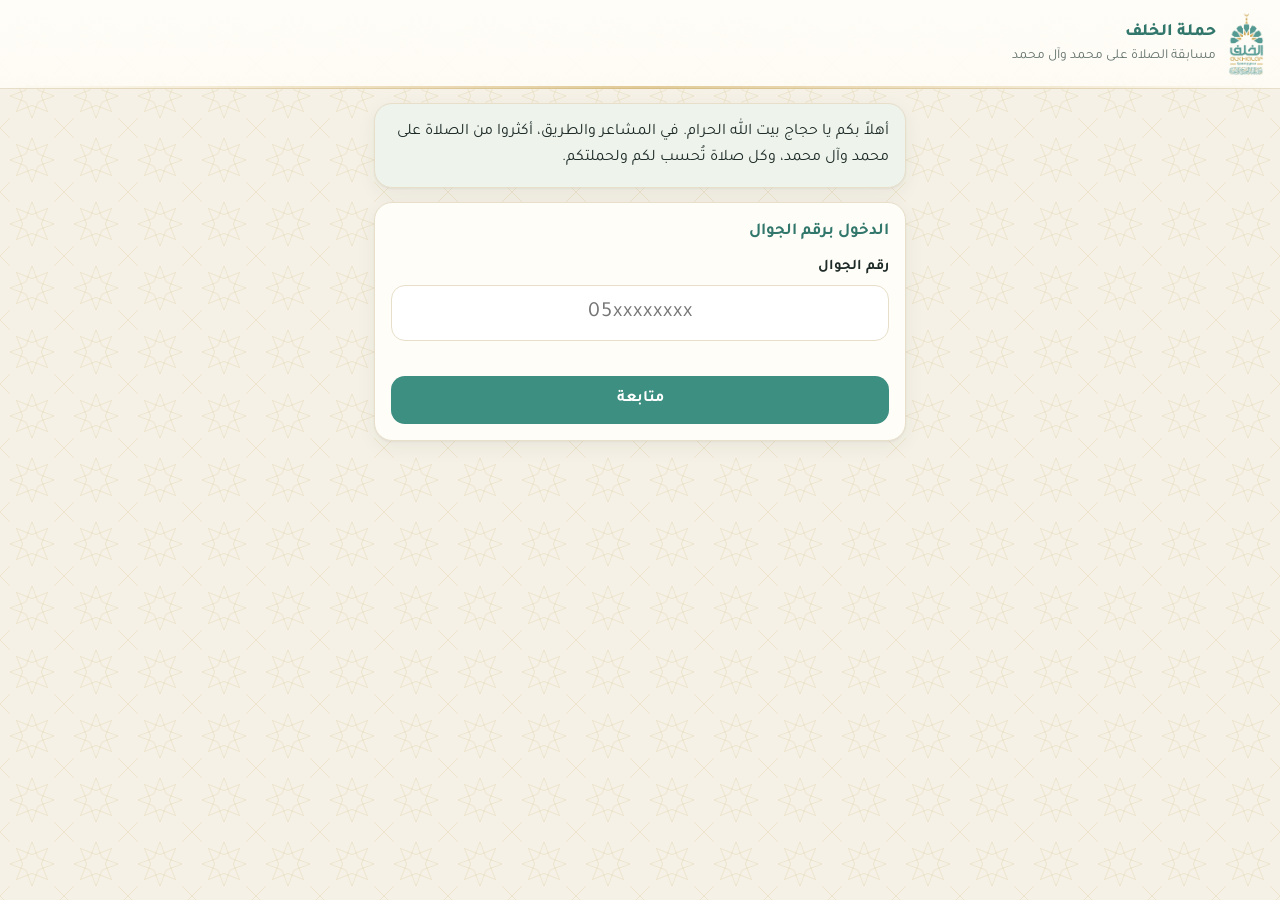
<file: index.html>
<!doctype html>
<html lang="ar" dir="rtl">
<head>
  <meta charset="utf-8">
  <meta name="viewport" content="width=device-width, initial-scale=1, viewport-fit=cover">
  <meta name="theme-color" content="#3d8f82">
  <meta name="apple-mobile-web-app-capable" content="yes">
  <title>مسابقة الصلاة على محمد وآل محمد</title>
  <link rel="manifest" href="manifest.webmanifest">
  <link rel="icon" href="assets/icon-192.png">
  <link rel="apple-touch-icon" href="assets/icon-192.png">
  <link rel="preconnect" href="https://fonts.googleapis.com">
  <link rel="preconnect" href="https://fonts.gstatic.com" crossorigin>
  <link href="https://fonts.googleapis.com/css2?family=Tajawal:wght@400;500;700;800&display=swap" rel="stylesheet">
  <link rel="stylesheet" href="assets/style.css">
</head>
<body>
  <div id="demo" class="demo-bar hidden"></div>
  <header class="brand">
    <img class="logo" id="logo" src="assets/logo.png" alt="شعار الحملة">
    <div class="titles">
      <h1 id="campaign">حملة الخلف</h1>
      <p class="sub" id="contest">مسابقة الصلاة على محمد وآل محمد</p>
    </div>
  </header>
  <main class="wrap" id="app"><div class="spinner"></div></main>
  <script type="module" src="js/app.js"></script>
</body>
</html>
</file>
<file: assets/style.css>
/* ===== هوية الحملة: أخضر وذهبي، هادئ، زخرفة هندسية خفيفة ===== */
:root {
  --primary: #3d8f82;
  --primary-ink: #ffffff;
  --gold: #c9a24b;
  --bg: #f5f1e6;
  --card: #fffdf7;
  --ink: #1e2b28;
  --muted: #66746f;
  --line: #e7dfca;
  --soft: color-mix(in srgb, var(--primary) 9%, var(--card));
  --soft-gold: color-mix(in srgb, var(--gold) 14%, var(--card));
  --deep: color-mix(in srgb, var(--primary) 78%, #0b201c);
  --danger: #b4483b;
  --warn: #a8761c;
  --ok: #2f7d5b;
  --radius: 18px;
  --shadow: 0 1px 2px rgba(30, 43, 40, .05), 0 6px 20px rgba(30, 43, 40, .06);
  /* زخرفة النجمة الثمانية بخطوط ذهبية خفيفة */
  --pattern: url("data:image/svg+xml,%3Csvg xmlns='http://www.w3.org/2000/svg' width='64' height='64' viewBox='0 0 64 64'%3E%3Cg fill='none' stroke='%23c9a24b' stroke-opacity='.16' stroke-width='1'%3E%3Cpath d='M32 10 38 26 54 32 38 38 32 54 26 38 10 32 26 26Z'/%3E%3Cpath d='M16.4 16.4 32 22.6 47.6 16.4 41.4 32 47.6 47.6 32 41.4 16.4 47.6 22.6 32Z'/%3E%3Cpath d='M0 0 10 10M64 0 54 10M0 64 10 54M64 64 54 54'/%3E%3C/g%3E%3C/svg%3E");
}
* { box-sizing: border-box; -webkit-tap-highlight-color: transparent; }
html { -webkit-text-size-adjust: 100%; }
body {
  margin: 0; font-family: 'Tajawal', system-ui, sans-serif; color: var(--ink); background: var(--bg);
  background-image: var(--pattern); background-size: 64px 64px; line-height: 1.6; font-size: 16px;
  min-height: 100vh;
}
button, input, select, textarea { font: inherit; color: inherit; }
a { color: var(--primary); }
.hidden { display: none !important; }
.muted { color: var(--muted); }
.small { font-size: .86rem; }
.center { text-align: center; }
.num { font-variant-numeric: tabular-nums; font-feature-settings: "tnum"; }

/* ===== الترويسة ===== */
.brand {
  display: flex; align-items: center; gap: 12px; padding: 12px 16px;
  background: linear-gradient(180deg, var(--card), color-mix(in srgb, var(--card) 85%, transparent));
  border-bottom: 1px solid var(--line); position: relative;
}
.brand::after { /* شريط ذهبي رفيع */
  content: ""; position: absolute; inset: auto 0 -1px 0; height: 3px;
  background: linear-gradient(90deg, transparent, var(--gold), transparent); opacity: .55;
}
/* الشعار كاملاً بلا قص */
.brand .logo { height: 64px; width: auto; max-width: 90px; object-fit: contain; flex: none; }
.brand .titles { min-width: 0; flex: 1; }
.brand h1 { margin: 0; font-size: 1.08rem; font-weight: 800; color: var(--deep); line-height: 1.35; }
.brand .sub { margin: 0; font-size: .86rem; color: var(--muted); }
.brand .tools { display: flex; gap: 6px; }

.wrap { max-width: 560px; margin: 0 auto; padding: 14px 14px 40px; }
.card {
  background: var(--card); border: 1px solid var(--line); border-radius: var(--radius); box-shadow: var(--shadow);
  padding: 16px; margin-bottom: 14px;
}
.card h2, .card h3 { margin: 0 0 10px; font-size: 1.05rem; color: var(--deep); }
.card.soft { background: var(--soft); }
.card.gold { background: var(--soft-gold); border-color: color-mix(in srgb, var(--gold) 40%, var(--line)); }
.row { display: flex; gap: 10px; align-items: center; flex-wrap: wrap; }
.row.between { justify-content: space-between; }
.grow { flex: 1; min-width: 0; }
.stack > * + * { margin-top: 10px; }

/* ===== الأزرار والحقول ===== */
.btn {
  display: inline-flex; align-items: center; justify-content: center; gap: 6px; min-height: 48px; padding: 10px 18px;
  border-radius: 14px; border: 1px solid transparent; background: var(--primary); color: var(--primary-ink);
  font-weight: 700; font-size: 1rem; cursor: pointer; transition: transform .12s, background .2s, opacity .2s; text-decoration: none;
}
.btn:active { transform: scale(.98); }
.btn[disabled], .btn.busy { opacity: .55; pointer-events: none; }
.btn.block { width: 100%; }
.btn.ghost { background: transparent; color: var(--deep); border-color: var(--line); }
.btn.gold { background: var(--gold); color: #fff; }
.btn.danger { background: var(--danger); }
.btn.sm { min-height: 36px; padding: 6px 12px; font-size: .9rem; border-radius: 10px; }
.btn.icon { min-height: 40px; width: 40px; padding: 0; border-radius: 12px; background: var(--soft); color: var(--deep); }
.field { display: block; margin-bottom: 12px; }
.field > span { display: block; font-weight: 600; font-size: .92rem; margin-bottom: 5px; }
.input, select.input, textarea.input {
  width: 100%; min-height: 50px; padding: 10px 14px; border-radius: 14px; border: 1.5px solid var(--line);
  background: #fff; font-size: 1.05rem; outline: none; transition: border-color .2s;
}
.input:focus { border-color: var(--primary); }
.input.phone { direction: ltr; text-align: center; font-size: 1.35rem; letter-spacing: 1px; }
textarea.input { min-height: 90px; resize: vertical; }
.check { display: flex; gap: 10px; align-items: center; cursor: pointer; padding: 6px 0; }
.check input { width: 22px; height: 22px; flex: none; accent-color: var(--primary); }
.seg { display: flex; gap: 8px; }
.seg label { flex: 1; }
.seg input { position: absolute; opacity: 0; }
.seg span { display: block; text-align: center; padding: 12px; border: 1.5px solid var(--line); border-radius: 14px; background: #fff; cursor: pointer; font-weight: 700; }
.seg input:checked + span { border-color: var(--primary); background: var(--soft); color: var(--deep); }
.err { color: var(--danger); font-weight: 600; min-height: 1.4em; }

/* ===== الشريط التجريبي ===== */
.demo-bar { background: #fff4d6; border-bottom: 1px solid #ecd28a; color: #6d5310; font-size: .85rem; padding: 7px 14px; text-align: center; }
.demo-bar b { white-space: nowrap; }

/* ===== العداد ===== */
.status-chip { display: inline-block; padding: 2px 10px; border-radius: 99px; font-size: .78rem; font-weight: 700; background: var(--soft); color: var(--deep); }
.status-chip.running { background: color-mix(in srgb, var(--ok) 14%, #fff); color: var(--ok); }
.status-chip.paused, .status-chip.scheduled { background: #fff3d9; color: var(--warn); }
.status-chip.ended, .status-chip.published, .status-chip.draft { background: #eee9de; color: #5d5a50; }

.hello { display: flex; align-items: center; justify-content: space-between; gap: 8px; margin: 2px 2px 12px; }
.hello b { color: var(--deep); }

.counter { text-align: center; padding: 18px 16px 12px; }
.counter .lbl { font-size: .95rem; color: var(--muted); font-weight: 600; }
.counter .big { font-size: clamp(2.8rem, 15vw, 4.2rem); font-weight: 800; color: var(--deep); line-height: 1.1; margin: 2px 0 4px; }
.mini-stats { display: grid; grid-template-columns: 1fr 1fr; gap: 10px; margin-top: 10px; }
.mini-stats > div { background: var(--soft); border-radius: 14px; padding: 8px 6px; }
.mini-stats b { display: block; font-size: 1.35rem; color: var(--deep); }
.mini-stats span { font-size: .82rem; color: var(--muted); }

.progress { height: 10px; background: color-mix(in srgb, var(--gold) 16%, #fff); border-radius: 99px; overflow: hidden; }
.progress > i { display: block; height: 100%; width: 0; background: linear-gradient(90deg, var(--gold), color-mix(in srgb, var(--gold) 70%, var(--primary))); border-radius: 99px; transition: width .8s ease; }
.goal { margin-top: 12px; }
.goal .row { font-size: .85rem; color: var(--muted); margin-bottom: 4px; }

/* الزر الدائري الكبير */
.press-zone { display: grid; place-items: center; padding: 10px 0 4px; position: relative; }
.press {
  width: min(66vw, 250px); aspect-ratio: 1; border-radius: 50%; border: none; cursor: pointer; position: relative;
  background: radial-gradient(circle at 50% 35%, color-mix(in srgb, var(--primary) 82%, #fff), var(--primary) 55%, var(--deep));
  color: #fff; box-shadow: 0 0 0 7px var(--card), 0 0 0 10px color-mix(in srgb, var(--gold) 75%, transparent), 0 14px 30px color-mix(in srgb, var(--deep) 35%, transparent);
  display: grid; place-items: center; padding: 26px; touch-action: manipulation; user-select: none; -webkit-user-select: none;
  transition: transform .09s ease, filter .3s;
}
.press::before { /* نجمة ثمانية داخل الزر */
  content: ""; position: absolute; inset: 14%; opacity: .14;
  background: conic-gradient(from 22.5deg, #fff 0 12.5%, transparent 0 25%, #fff 0 37.5%, transparent 0 50%, #fff 0 62.5%, transparent 0 75%, #fff 0 87.5%, transparent 0);
  -webkit-mask: radial-gradient(circle, transparent 38%, #000 39%, #000 70%, transparent 71%); mask: radial-gradient(circle, transparent 38%, #000 39%, #000 70%, transparent 71%);
}
.press .dhikr { position: relative; font-size: clamp(1.15rem, 5.6vw, 1.45rem); font-weight: 800; line-height: 1.55; text-shadow: 0 1px 2px rgba(0, 0, 0, .18); }
.press.down { transform: scale(.955); }
.press:disabled { filter: grayscale(.75) brightness(1.05); cursor: default; }
.ripple { position: absolute; border-radius: 50%; border: 3px solid var(--gold); pointer-events: none; animation: ripple .7s ease-out forwards; }
@keyframes ripple { from { opacity: .7; transform: scale(.9); } to { opacity: 0; transform: scale(1.18); } }
.plus { position: absolute; top: 8%; font-weight: 800; color: var(--gold); font-size: 1.4rem; pointer-events: none; animation: plus .8s ease-out forwards; }
@keyframes plus { from { opacity: 1; transform: translateY(0); } to { opacity: 0; transform: translateY(-36px); } }
.hint { min-height: 1.7em; text-align: center; color: var(--warn); font-size: .92rem; transition: opacity .4s; }

.sync { display: flex; align-items: center; justify-content: center; gap: 6px; font-size: .88rem; font-weight: 600; padding: 6px 12px; border-radius: 99px; margin: 6px auto 0; width: fit-content; }
.sync.ok { color: var(--ok); background: color-mix(in srgb, var(--ok) 10%, #fff); }
.sync.wait { color: var(--warn); background: #fff4dc; }
.sync.off { color: var(--danger); background: #fbe9e6; }

.toggles { display: flex; gap: 8px; flex-wrap: wrap; justify-content: center; margin-top: 12px; }
.chip-toggle { display: inline-flex; align-items: center; gap: 6px; min-height: 40px; padding: 6px 12px; border-radius: 99px; border: 1.5px solid var(--line); background: #fff; font-size: .88rem; font-weight: 600; cursor: pointer; }
.chip-toggle.on { border-color: var(--primary); background: var(--soft); color: var(--deep); }

.banner { border-radius: 14px; padding: 12px 14px; font-weight: 600; text-align: center; margin-bottom: 12px; }
.banner.wait { background: #fff4dc; color: #7b5714; }
.banner.end { background: #eee9de; color: #514c40; }
.banner .count { display: block; font-size: 1.8rem; font-weight: 800; margin-top: 4px; direction: ltr; }
.announce { display: flex; gap: 10px; align-items: flex-start; }
.announce .ic { font-size: 1.3rem; }

.list { list-style: none; margin: 0; padding: 0; }
.list li { display: flex; justify-content: space-between; align-items: center; gap: 10px; padding: 10px 2px; border-bottom: 1px dashed var(--line); }
.list li:last-child { border-bottom: none; }
.list .sub { font-size: .8rem; color: var(--muted); }
.list li.today { background: var(--soft); border-radius: 10px; padding-inline: 8px; }
.bar-row { display: grid; grid-template-columns: 1fr auto; gap: 4px 10px; margin-bottom: 10px; }
.bar-row .progress { grid-column: 1 / -1; height: 8px; }
details.card summary { cursor: pointer; font-weight: 700; color: var(--deep); list-style: none; }
details.card summary::-webkit-details-marker { display: none; }
details.card summary::after { content: "▾"; float: left; color: var(--muted); }
.pre { white-space: pre-wrap; }

/* وضع الضغط في أي مكان */
.focus-mode {
  position: fixed; inset: 0; z-index: 50; background: var(--deep); color: #fff; display: flex; flex-direction: column; align-items: center; justify-content: center;
  text-align: center; padding: 20px; touch-action: manipulation; user-select: none; -webkit-user-select: none;
  background-image: var(--pattern); background-size: 80px 80px;
}
.focus-mode .big { font-size: clamp(3.5rem, 22vw, 6rem); font-weight: 800; line-height: 1; }
.focus-mode .dhikr { font-size: clamp(1.3rem, 6vw, 2rem); font-weight: 700; margin: 18px 0; opacity: .95; }
.focus-mode .exit { position: absolute; top: 14px; left: 14px; background: rgba(255, 255, 255, .15); color: #fff; border: none; }
.focus-mode .tapnote { opacity: .7; font-size: .95rem; }
.focus-mode .sync { background: rgba(255, 255, 255, .12); color: #fff; }
.focus-mode.flash { background-color: color-mix(in srgb, var(--deep) 88%, var(--gold)); }

/* نافذة سفلية */
.sheet-bg { position: fixed; inset: 0; background: rgba(15, 25, 22, .4); z-index: 60; display: flex; align-items: flex-end; justify-content: center; }
.sheet { background: var(--card); width: 100%; max-width: 560px; border-radius: 22px 22px 0 0; padding: 18px 16px 26px; max-height: 88vh; overflow: auto; animation: up .25s ease; }
@keyframes up { from { transform: translateY(40px); opacity: 0; } }

#toasts { position: fixed; bottom: 18px; left: 0; right: 0; display: flex; flex-direction: column; align-items: center; gap: 8px; z-index: 99; pointer-events: none; }
.toast { background: var(--ink); color: #fff; padding: 10px 16px; border-radius: 12px; max-width: 90vw; font-size: .95rem; box-shadow: var(--shadow); transition: opacity .4s, transform .4s; }
.toast.error { background: var(--danger); }
.toast.ok { background: var(--ok); }
.toast.out { opacity: 0; transform: translateY(10px); }

.spinner { width: 34px; height: 34px; border-radius: 50%; border: 3px solid var(--line); border-top-color: var(--primary); animation: spin .8s linear infinite; margin: 30px auto; }
@keyframes spin { to { transform: rotate(360deg); } }

.winners-list li { justify-content: flex-start; }
.medal { width: 30px; height: 30px; border-radius: 50%; display: inline-grid; place-items: center; background: var(--soft-gold); color: var(--warn); font-weight: 800; flex: none; }

@media (prefers-reduced-motion: reduce) { * { animation: none !important; transition: none !important; } }
</file>
